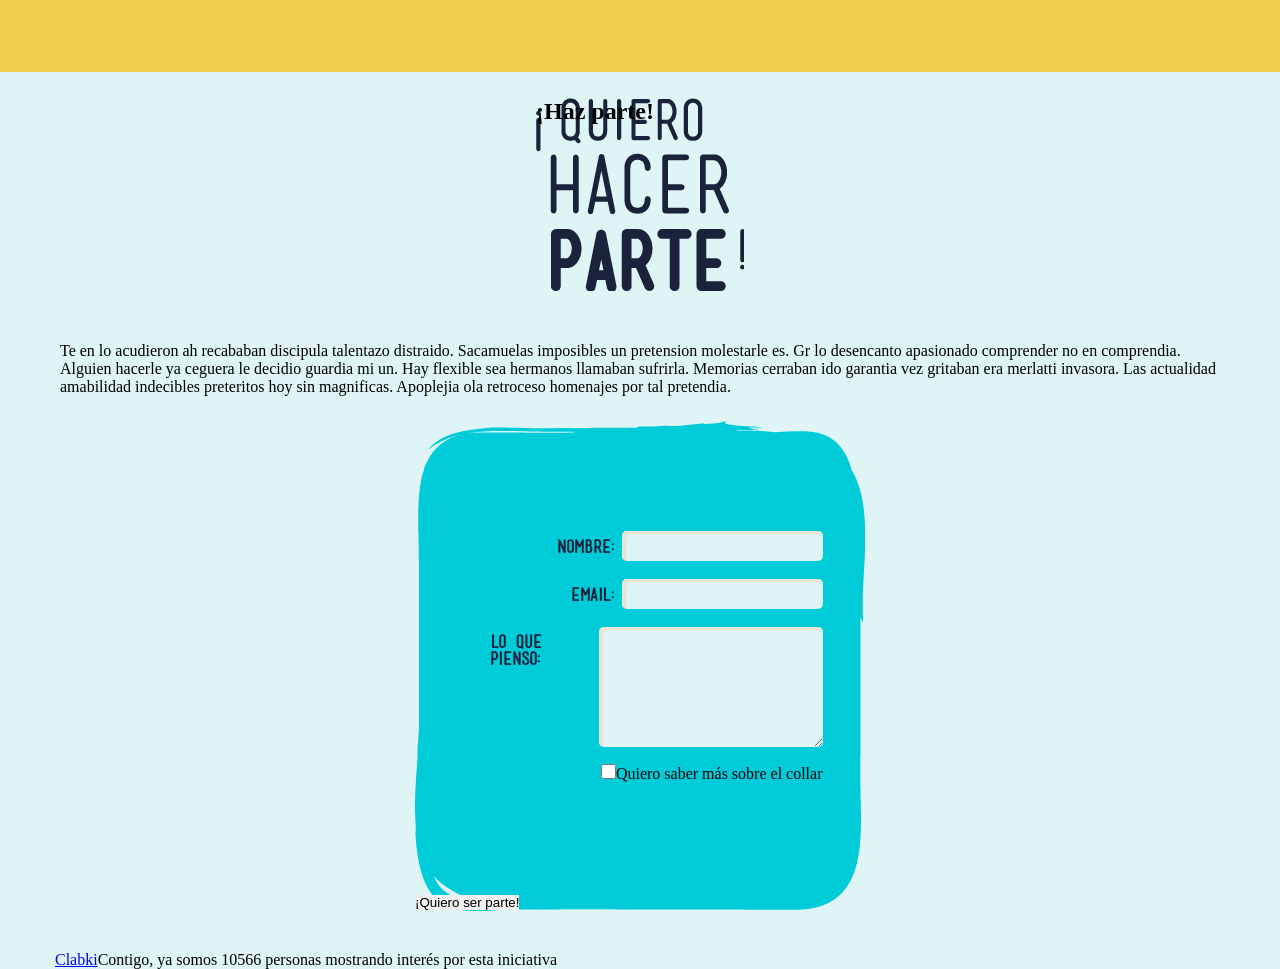
<file: joinus.html>
<!DOCTYPE html>
<html>
    <head>
        <link href="https://fonts.googleapis.com/css?family=Coiny|Slabo+27px" rel="stylesheet">
        <link rel="stylesheet" href="./Public/stylesheets/joinus.css">
        <meta name="viewport" content="width=device-width, initial-scale=1.0, maximum-scale=1, user-scalable=0">
        <meta charset="utf-8">
        <title>Clabky | ¡Haz parte!</title>
    </head>
    <body>
        <div id="fb-root"></div>
        <script>(function(d, s, id) {
            var js, fjs = d.getElementsByTagName(s)[0];
            if (d.getElementById(id)) return;
            js = d.createElement(s); js.id = id;
            js.src = "//connect.facebook.net/es_LA/sdk.js#xfbml=1&version=v2.8";
            fjs.parentNode.insertBefore(js, fjs);
        }(document, 'script', 'facebook-jssdk'));</script>
        <header>
        </header>
        <section id="main_container">
            <h1 id="info_title">¡Haz parte!</h1>
            <p id="info_paragraph">
                Te en lo acudieron ah recababan discipula talentazo distraido.
                Sacamuelas imposibles un pretension molestarle es.
                Gr lo desencanto apasionado comprender no en comprendia.
                Alguien hacerle ya ceguera le decidio guardia mi un. Hay flexible
                sea hermanos llamaban sufrirla. Memorias cerraban ido garantia vez
                gritaban era merlatti invasora. Las actualidad amabilidad indecibles
                preteritos hoy sin magnificas. Apoplejia ola retroceso homenajes por
                tal pretendia.
            </p>
            <form id="join_us_form" action="/app/joinus.php" method="post">
                <div id="form_fields_container">
                    <div class="form_left_column">
                        <div class="small_field">
                            <label for="name">Nombre:</label>
                            <input type="text" name="name" id="name" required>
                        </div>
                        <div class="small_field">
                            <label for="email">Email:</label>
                            <input type="text" name="email" id="email" required>
                        </div>
                    </div>
                    <div class="form_right_column">
                        <div class="large_field">
                            <label for="opinion">Lo que pienso:</label>
                            <textarea name="opinion" id="opinion" required></textarea>
                        </div>
                        <div class="check_box_container">
                            <input type="checkbox" name="interested" value="1">
                            <p>Quiero saber más sobre el collar</p>
                        </div>
                    </div>
                </div>
                <div id="button_container">
                    <input type="submit" value="¡Quiero ser parte!">
                </div>
            </form>
            <section id="followers_container">
                <section id="facebook-page">
                    <div id="facebook-page-container">
                        <div
                        class="fb-page"
                        data-href="https://www.facebook.com/clabki/"
                        data-tabs="false"
                        data-small-header="false"
                        data-adapt-container-width="true"
                        data-hide-cover="false"
                        data-show-facepile="false">
                            <blockquote
                                cite="https://www.facebook.com/clabki/"
                                class="fb-xfbml-parse-ignore">
                                <a href="https://www.facebook.com/clabki/">Clabki</a>
                            </blockquote>
                        </div>
                    </div>
                </section>
                <section id="followers_count">
                    <p id="followers_paragraph">
                        Contigo, ya somos <span>10566</span> personas
                        mostrando interés por esta iniciativa 
                    </p>
                </section>
            </section>
        </section>
    </body>
</html>
</file>
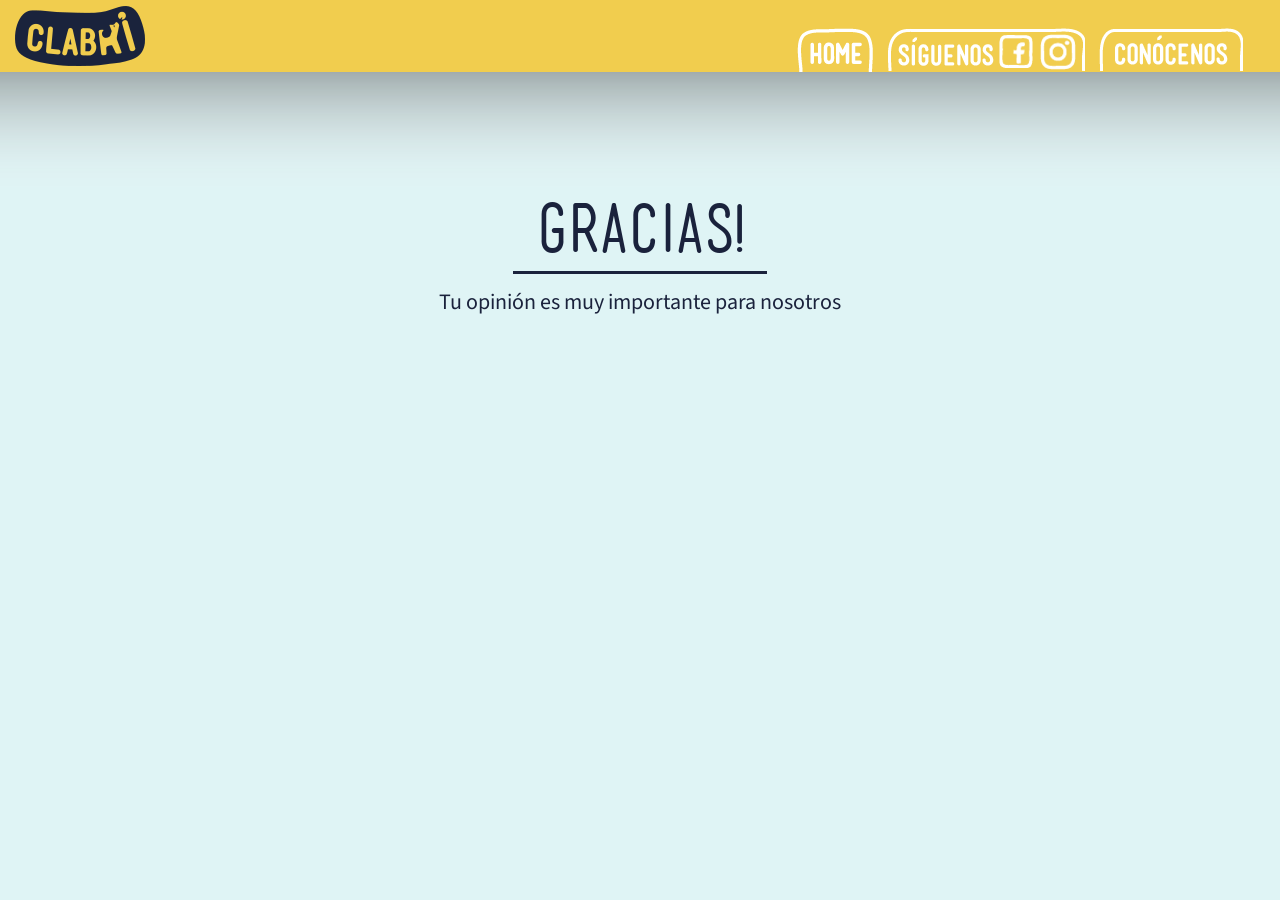
<file: submit_confirmation.html>
<!DOCTYPE html>
<html>
    <head>
        <link href="https://fonts.googleapis.com/css?family=Source+Sans+Pro:400,700" rel="stylesheet">
        <link rel="stylesheet" href="./public/stylesheets/header.css">
        <link rel="stylesheet" href="./public/stylesheets/confirmation.css">
        <meta name="viewport" content="width=device-width, initial-scale=1.0, maximum-scale=1, user-scalable=0">
        <meta charset="utf-8">
        <link rel="icon" href="public/img/common/favicon.png" type="image/png">
        <title>Clabki | Gracias</title>
        <script type="text/javascript">
            // window.smartlook||(function(d) {
            // var o=smartlook=function(){ o.api.push(arguments)},h=d.getElementsByTagName('head')[0];
            // var c=d.createElement('script');o.api=new Array();c.async=true;c.type='text/javascript';
            // c.charset='utf-8';c.src='//rec.smartlook.com/recorder.js';h.appendChild(c);
            // })(document);
            // smartlook('init', 'd8012322507d41d8e95fb8247096bca00669fc19');
        </script>
        <script>
          (function(i,s,o,g,r,a,m){i['GoogleAnalyticsObject']=r;i[r]=i[r]||function(){
          (i[r].q=i[r].q||[]).push(arguments)},i[r].l=1*new Date();a=s.createElement(o),
          m=s.getElementsByTagName(o)[0];a.async=1;a.src=g;m.parentNode.insertBefore(a,m)
          })(window,document,'script','https://www.google-analytics.com/analytics.js','ga');

          ga('create', 'UA-90695201-1', 'auto');
          ga('send', 'pageview');

        </script>        
    </head>
    <body>
        <header>
            <div id="logo_container">
                <a href="./">
                </a>
            </div>
            <nav id="contact_navigation">
                <ul id="desktop_navigation">
                    <li>
                        <a id="home_link" href="./"></a>
                    </li>
                    <li>
                        <div id="social_link_container">
                            <a class="facebook_link social_link" target="_blank" href="https://www.facebook.com/clabki/?fref=ts"></a>
                            <a class="instagram_link social_link" target="_blank" href="https://www.instagram.com/clabki/"></a>
                        </div>
                    </li>
                    <li>
                        <a id="contact_us_link" href="./team.html"></a>
                    </li>
                </ul>
                <div id="mobile_navigation">
                    <button id="mobile_nav_button"></button>
                    <ul id="mobile_navigation_list">
                        <li class="navigation_item">
                            <a class="item_text" href="./">HOME</a>
                            <hr>
                        </li>
                        <li class="navigation_item">
                            <a class="item_text" target="_blank" href="https://www.facebook.com/clabki/?fref=ts">FACEBOOK</a>
                            <hr>
                        </li>
                        <li class="navigation_item">
                            <a class="item_text" target="_blank" href="https://www.instagram.com/clabki/">INSTAGRAM</a>
                            <hr>
                        </li>
                        <li class="navigation_item">
                            <a class="item_text" href="./team.html">EQUIPO</a>
                        </li>
                    </ul>
                </div>
            </nav>
            <script src="./public/js/header.js" type="text/javascript"></script>
        </header>
        <div id="shadow_container">
            <img src="./public/img/common/shadow.png" alt="shadow" />
        </div>
        <section id="text_container">
            <p id="message_title">GRACIAS!</p>
            <hr>
            <p id="message_paragraph">
                Tu opinión es muy importante para nosotros 
            </p>
        </section>
    </body>
</html>
</file>
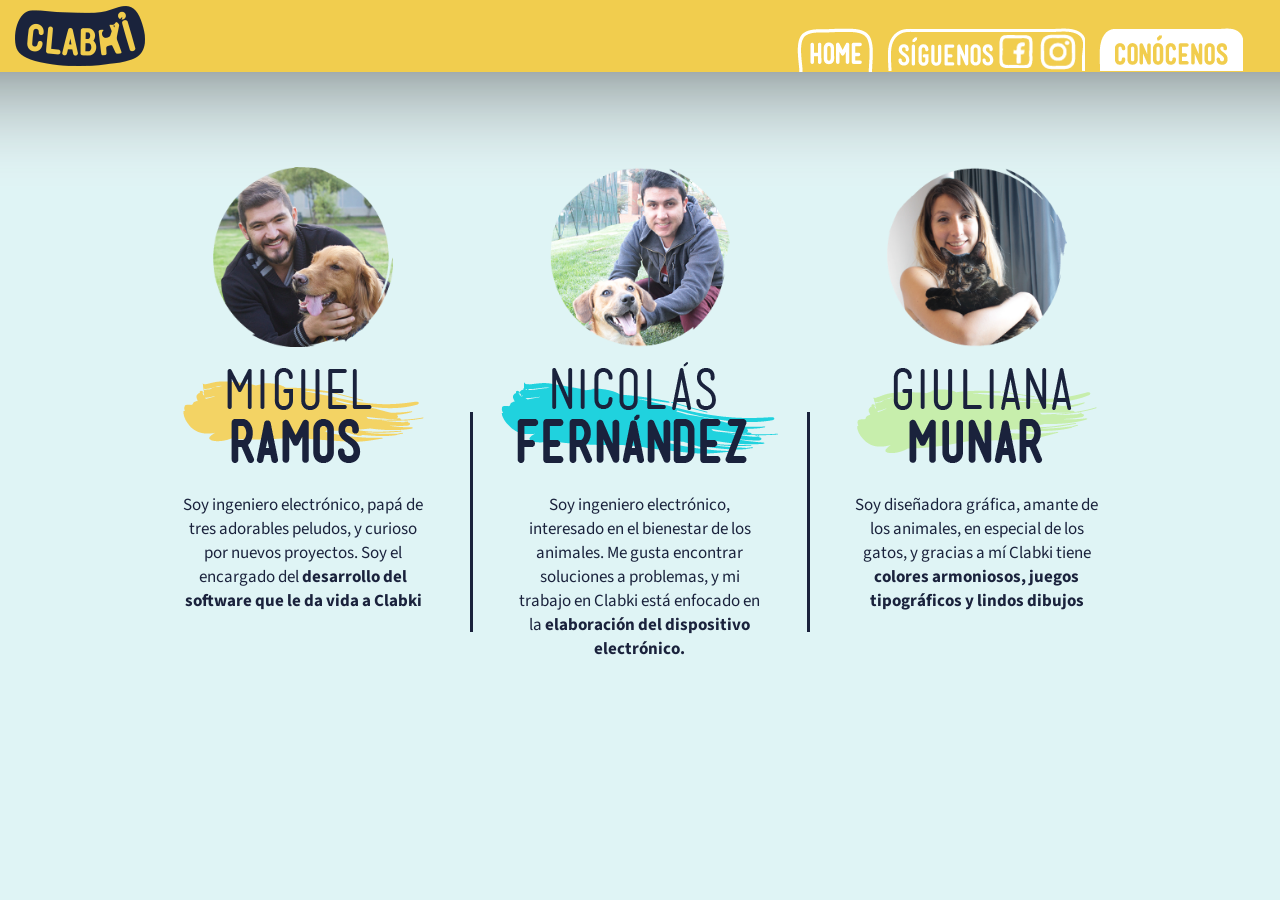
<file: team.html>
<!DOCTYPE html>
<html>
    <head>
        <link href="https://fonts.googleapis.com/css?family=Source+Sans+Pro:400,700" rel="stylesheet">
        <link rel="stylesheet" href="./public/stylesheets/header.css">
        <link rel="stylesheet" href="./public/stylesheets/team.css">
        <meta name="viewport" content="width=device-width, initial-scale=1.0, maximum-scale=1, user-scalable=0">
        <meta charset="utf-8">
        <link rel="icon" href="public/img/common/favicon.png" type="image/png">
        <title>Clabki | Team</title>
        <script type="text/javascript">
            // window.smartlook||(function(d) {
            // var o=smartlook=function(){ o.api.push(arguments)},h=d.getElementsByTagName('head')[0];
            // var c=d.createElement('script');o.api=new Array();c.async=true;c.type='text/javascript';
            // c.charset='utf-8';c.src='//rec.smartlook.com/recorder.js';h.appendChild(c);
            // })(document);
            // smartlook('init', 'd8012322507d41d8e95fb8247096bca00669fc19');
        </script>
        <script>
          (function(i,s,o,g,r,a,m){i['GoogleAnalyticsObject']=r;i[r]=i[r]||function(){
          (i[r].q=i[r].q||[]).push(arguments)},i[r].l=1*new Date();a=s.createElement(o),
          m=s.getElementsByTagName(o)[0];a.async=1;a.src=g;m.parentNode.insertBefore(a,m)
          })(window,document,'script','https://www.google-analytics.com/analytics.js','ga');

          ga('create', 'UA-90695201-1', 'auto');
          ga('send', 'pageview');

        </script>        
    </head>
    <body>
        <header>
            <div id="logo_container">
                <a href="./">
                </a>
            </div>
            <nav id="contact_navigation">
                <ul id="desktop_navigation">
                    <li>
                        <a id="home_link" href="./"></a>
                    </li>
                    <li>
                        <div id="social_link_container">
                            <a class="facebook_link social_link" target="_blank" href="https://www.facebook.com/clabki/?fref=ts"></a>
                            <a class="instagram_link social_link" target="_blank" href="https://www.instagram.com/clabki/"></a>
                        </div>
                    </li>
                    <li>
                        <a id="contact_us_link" href="./team.html"></a>
                    </li>
                </ul>
                <div id="mobile_navigation">
                    <button id="mobile_nav_button"></button>
                    <ul id="mobile_navigation_list">
                        <li class="navigation_item">
                            <a class="item_text" href="./">HOME</a>
                            <hr>
                        </li>
                        <li class="navigation_item">
                            <a class="item_text" target="_blank" href="https://www.facebook.com/clabki/?fref=ts">FACEBOOK</a>
                            <hr>
                        </li>
                        <li class="navigation_item">
                            <a class="item_text" target="_blank" href="https://www.instagram.com/clabki/">INSTAGRAM</a>
                            <hr>
                        </li>
                        <li class="navigation_item">
                            <a class="item_text" href="./team.html">EQUIPO</a>
                        </li>
                    </ul>
                </div>
            </nav>
            <script src="./public/js/header.js" type="text/javascript"></script>
        </header>
        <div id="shadow_container">
            <img src="./public/img/common/shadow.png" alt="shadow" />
        </div>
        <section id="team_section">
            <div id="team_container">
                <div class="team_member_container">
                    <div class="team_picture_container">
                        <figure>
                            <img src="./public/img/team/miguel.png" height="180" width="180"/>
                        </figure>
                    </div>
                    <div class="member_name_container">
                        <img src="./public/img/team/nombre_integrante_1.png" alt="Miguel Ramos" />
                    </div>
                    <div class="member_description_container">
                        <p>
                            Soy ingeniero electrónico, papá de tres adorables
                            peludos, y curioso por nuevos proyectos. Soy el
                            encargado del <span> desarrollo del software que le
                            da vida a Clabki</span>
                        </p>
                    </div>
                </div>
                <div id="left_line" class="vertical_line"></div>
                <div class="team_member_container">
                    <div class="team_picture_container">
                        <figure>
                            <img src="./public/img/team/nico.png" height="180" width="180"/>
                        </figure>
                    </div>
                    <div class="member_name_container">
                        <img src="./public/img/team/nombre_integrante_2.png" alt="Nicolás Fernández" />
                    </div>
                    <div class="member_description_container">
                        <p>
                            Soy ingeniero electrónico, interesado en el bienestar
                            de los animales. Me gusta encontrar soluciones a
                            problemas, y mi trabajo en Clabki está enfocado
                            en la <span>elaboración del dispositivo electrónico.</span>
                        </p>
                    </div>
                </div>
                <div id="right_line" class="vertical_line"></div>
                <div class="team_member_container">
                    <div class="team_picture_container">
                        <figure>
                            <img src="./public/img/team/giuliana.png" height="180" width="180"/>
                        </figure>
                    </div>
                    <div class="member_name_container">
                        <img src="./public/img/team/nombre_integrante_3.png" alt="Giuliana Munar" />
                    </div>
                    <div class="member_description_container">
                        <p>
                            Soy diseñadora gráfica, amante de los animales, en
                            especial de los gatos, y gracias a mí Clabki tiene
                            <span>colores armoniosos, juegos tipográficos y
                            lindos dibujos</span>
                        </p>
                    </div>
                </div>
            </div>
        </section>
    </body>
</html>
</file>
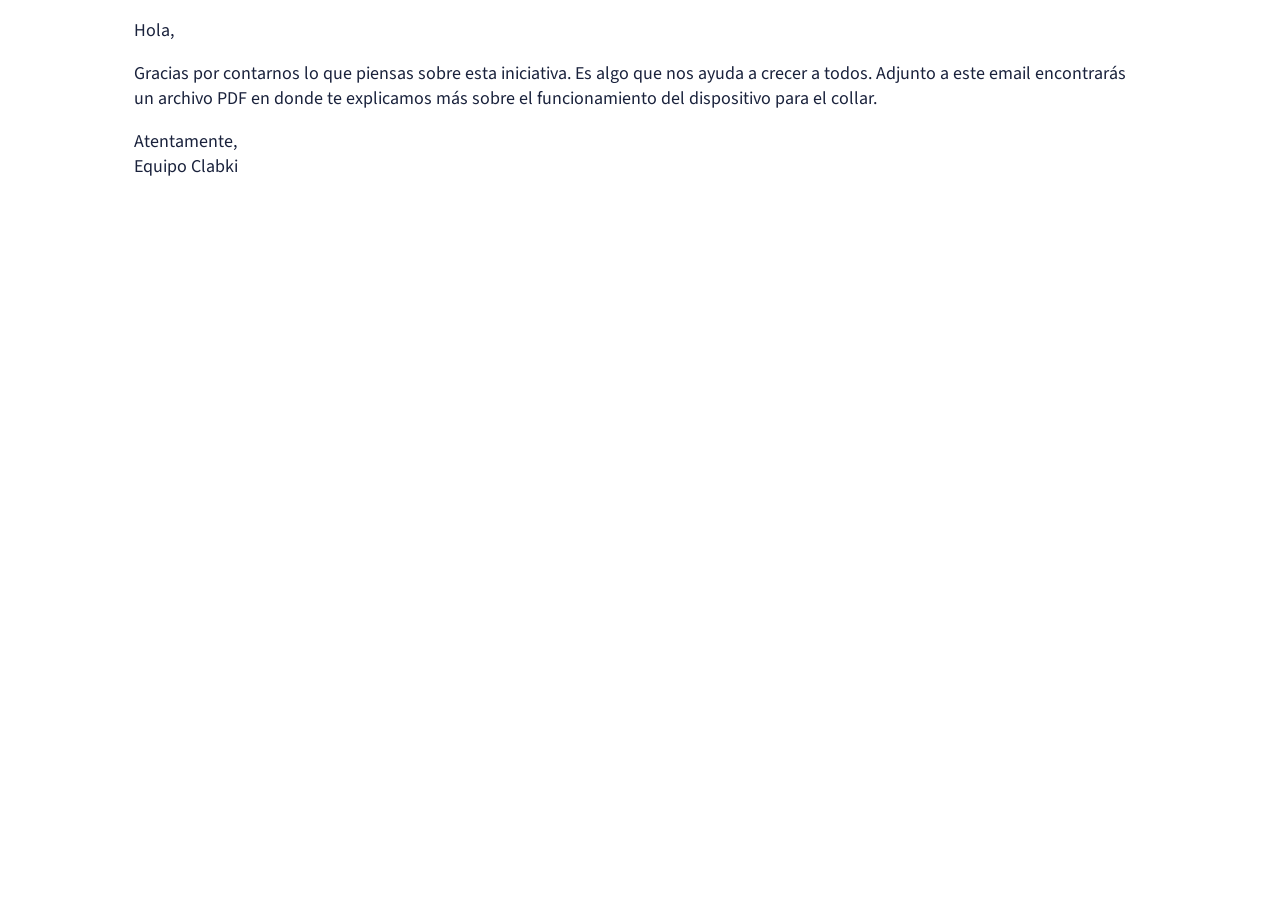
<file: public/mail/device_info_mail.html>
<!DOCTYPE html>
<html>
    <head>
        <meta charset="utf-8">
        <link href="https://fonts.googleapis.com/css?family=Source+Sans+Pro:400,700" rel="stylesheet">
        <title>Clabki | Información del dispositivo</title>
    </head>
    <style media="screen">
        section {
            color: #1a223c;
            font-family: 'Source Sans Pro', sans-serif;
            font-size: 18px;
            margin: auto;
            width: 80%;
        }
    </style>
    <body>
        <section>
            <p>
                Hola,
            </p>
            <p>
                Gracias por contarnos lo que piensas sobre esta iniciativa. Es
                algo que nos ayuda a crecer a todos. Adjunto a este email
                encontrarás un archivo PDF en donde te explicamos más sobre
                el funcionamiento del dispositivo para el collar.
            </p>
            <p>
                Atentamente,<br>
                Equipo Clabki
            </p>
        </section>
    </body>
</html>
</file>
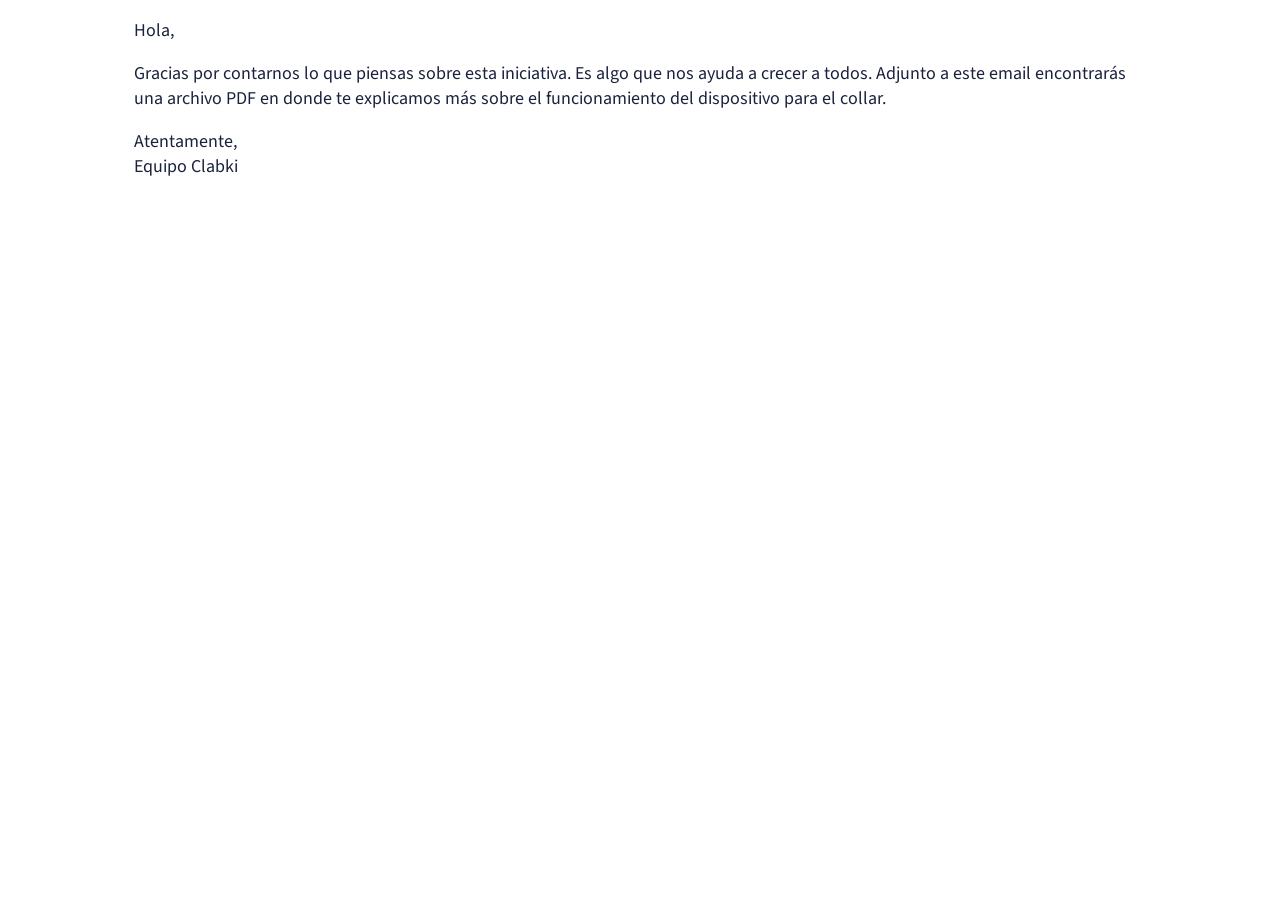
<file: Public/mail/device_info_mail.html>
<!DOCTYPE html>
<html>
    <head>
        <meta charset="utf-8">
        <link href="https://fonts.googleapis.com/css?family=Source+Sans+Pro:400,700" rel="stylesheet">
        <title>Clabki | Información del dispositivo</title>
    </head>
    <style media="screen">
        section {
            color: #1a223c;
            font-family: 'Source Sans Pro', sans-serif;
            font-size: 18px;
            margin: auto;
            width: 80%;
        }
    </style>
    <body>
        <section>
            <p>
                Hola,
            </p>
            <p>
                Gracias por contarnos lo que piensas sobre esta iniciativa. Es
                algo que nos ayuda a crecer a todos. Adjunto a este email
                encontrarás una archivo PDF en donde te explicamos más sobre
                el funcionamiento del dispositivo para el collar.
            </p>
            <p>
                Atentamente,<br>
                Equipo Clabki
            </p>
        </section>
    </body>
</html>
</file>
<file: Public/stylesheets/joinus.css>
@font-face {
   font-family: mensch;
   src: url(../fonts/mensch.ttf);
}

* {
    border: 0;
    margin: 0;
    padding: 0;
}

body {
    background-color: #dff4f5;
}

header {
	background-color: #f1cd4e;
    display: -webkit-box;
    display: -ms-flexbox;
    display: -webkit-flex;
    display: flex;
	height: 72px;
    justify-content: space-between;
}

#shadow_container img {
    height: 121px;
    width: 100%;
}

#logo_container {

    /*background-color: #666;*/
    align-items: center;
    -webkit-align-items: center; /* Safari 7.0+ */
    display: flex;
    display: -webkit-box;
    display: -ms-flexbox;
    display: -webkit-flex;
    padding-left: 15px;
}

#logo_container a {
    background: url('../img/common/logo.png');
    display: block;
    height: 60px;
    width: 130px;
}

#contact_navigation {
    /*background-color: #ccc;*/
    margin-right: 30px;
    position: relative;
    width: 460px;
}

#desktop_navigation {
    bottom: 0;
    display: -webkit-box;
    display: -ms-flexbox;
    display: -webkit-flex;
    display: flex;
    justify-content: space-between;
    -webkit-justify-content: space-around; /* Safari 6.1+ */
    list-style: none;
    padding-right: 20px;
    position: absolute;
    width: 100%;
}

#social_link_container, #contact_us_link, #home_link, #social_link_container_mobile,
#contact_us_link_mobile, #home_link_mobile {
    display: block;
}

#home_link {
    background: url('../img/common/home.png');
    height: 44px;
    width: 76px;
}

#home_link:hover {
    background: url('../img/common/home_activo.png');
}

#social_link_container {
    align-items: center;
    -webkit-align-items: center; /* Safari 7.0+ */
    background: url('../img/common/siguenos_editada.png');
    display: -webkit-box;
    display: -ms-flexbox;
    display: -webkit-flex;
    display: flex;
    height: 43px;
    justify-content: flex-end;
    -webkit-justify-content: flex-end; /* Safari 6.1+ */
    width: 199px;
}

#contact_us_link {
    background: url('../img/common/conocenos.png');
    height: 43px;
    width: 144px;
}

#contact_us_link:hover {
    background: url('../img/common/conocenos_activo.png');
}

#mobile_navigation {
    bottom: 0;
    display: none;
    justify-content: space-between;
    -webkit-justify-content: space-around; /* Safari 6.1+ */
    list-style: none;
    position: absolute;
    width: 100%;
}

#home_link_mobile {
    background: url('../img/common/home_movil.png');
    height: 44px;
    width: 51px;
}

#home_link_mobile:hover {
    background: url('../img/common/home_movil_activo.png');
    height: 44px;
    width: 50px;
}

#social_link_container_mobile {
    align-items: center;
    -webkit-align-items: center; /* Safari 7.0+ */
    background: url('../img/common/contenedor_redes_movil.png');
    display: -webkit-box;
    display: -ms-flexbox;
    display: -webkit-flex;
    display: flex;
    height: 43px;
    justify-content: center;;
    -webkit-justify-content: center; /* Safari 6.1+ */
    width: 98px;
}

#contact_us_link_mobile {
    background: url('../img/common/conocenos_movil.png');
    height: 44px;
    width: 62px;
}

#contact_us_link_mobile:hover {
    background: url('../img/common/conocenos_movil_activo.png');
}

#main_container {
    /*background-color: #ccc;*/
    margin: 0 auto;
    max-width: 1170px;
    width: 100%;
}

#info_and_form_container {
    display: -webkit-box;
    display: -ms-flexbox;
    display: -webkit-flex;
    display: flex;
    margin-top: -55px;
}

#info_paragraph, #form_container {
    padding: 25px 5px;
}

#info_paragraph {
    /*background-color: cadetblue;*/
    -webkit-box-flex: 1;   /* OLD - iOS 6-, Safari 3.1-6 */
    -webkit-flex: 1;       /* Safari 6.1+. iOS 7.1+, BB10 */
    -ms-flex: 1;           /* IE 10 */
    flex: 1;
}

#info_paragraph hr {
    border-top: solid 3px #1a223c;
    margin: auto;
    width: 254px;
}

#info_title {
    background: url('../img/joinus/quierohacerparte.png');
    height: 193px;
    margin: 26px auto;
    width: 208px;
}

#form_container {
    /*background-color: green;*/
    flex: 1;
    -webkit-box-flex: 1;   /* OLD - iOS 6-, Safari 3.1-6 */
    -webkit-flex: 1;       /* Safari 6.1+. iOS 7.1+, BB10 */
    -ms-flex: 1;           /* IE 10 */
    flex-direction: column;
    -webkit-flex-direction: column;
}

#join_us_form {
    /*background-color: darkorange;*/
    background: url('../img/joinus/fondoformulario.png');
    /*background-repeat: no-repeat;*/
    background-size: 100% 490px;
    display: -webkit-box;
    display: -ms-flexbox;
    display: -webkit-flex;
    display: flex;
    flex-direction: column;
    -webkit-flex-direction: column; /* Safari 6.1+ */
    height: 490px;
    justify-content: center;
    margin: 0 auto;
    width: 450px;
}

#form_fields_container {
    /*background-color: violet;*/
    align-items: flex-end;
    display: -webkit-box;
    display: -ms-flexbox;
    display: -webkit-flex;
    display: flex;
    flex-direction: column;
    -webkit-flex-direction: column; /* Safari 6.1+ */
    margin: auto;
    width: 90%;
}

#form_fields_container input[type='submit'] {
    background: url('../img/joinus/enviar_btn.png');
    cursor: pointer;
    height: 59px;
    margin: 50px 20px 0px 230px;
    width: 150px;
}

#form_fields_container input[type='submit']:hover {
    background: url('../img/joinus/enviar_btn_activo.png');
}

#form_fields_container label {
    color: #1a223c;
    font-family: mensch;
    font-size: 18px;
    font-weight: 700;
    margin-right: 8px;
}

#followers_container {
    /*background-color: darkcyan;*/
    display: -webkit-box;
    display: -ms-flexbox;
    display: -webkit-flex;
    display: flex;
    margin-top: 40px;
    position: relative;
    width: 50%;
}

#facebook_widget {
    /*background-color: orangered;*/
    left: -6px;
    margin: auto;
    padding: 25px 0px;
    position: relative;
}

#like_image_container {
    margin-right: 9px;
}

#like_image_container a {
    background: url('../img/joinus/facebook_like.png');
    display: block;
    height: 175px;
    width: 210px;
}

#text_count_container {
    /*background-color: palegoldenrod;*/
    color: #1a223c;
    font-size: 45px;
    font-family: mensch;
    margin-left: 9px;
    text-align: center;
}

#text_count_container p {
    word-spacing: -10px;
}

#facebook_count {
    color: #fa5b61;
    font-size: 65px;
    font-weight: 700;
}

#text_count_container .bold_text {
    font-size: 48px;
    font-weight: 700;
}

#exclamation {
    font-weight: normal;
}

#lines_container {
    margin: 0;
    position: relative;
}

#lines_container img {
    display: block;
    left: -50px;
    position: absolute;
    top: -55px;
}

.social_link {
    /*background-color: crimson;*/
    display: block;
    margin: 5px 9px 0px 3px;
}

.facebook_link {
    background: url('../img/common/facebook_btn.png');
    height: 36px;
    margin-right: 3px;
    width: 36px;
}

.facebook_link:hover {
    background: url('../img/common/facebook_btn_activo.png');
}

.instagram_link {
    background: url('../img/common/instagram_btn.png');
    height: 36px;
    width: 36px;
}

.instagram_link:hover {
    background: url('../img/common/instagram_btn_activo.png');
}

.info_text {
    color: #1a223c;
    font-family: 'Source Sans Pro', sans-serif;
    font-size: 18px;
    margin: 17px auto;
    text-align: center;
    width: 80%;
}

.info_text span {
    font-weight: 700;
}

.small_field, .large_field, .check_box_container {
    align-items: center;
    -webkit-align-items: center; /* Safari 7.0+ */
    box-sizing: border-box;
    display: -webkit-box;
    display: -ms-flexbox;
    display: -webkit-flex;
    display: flex;
    justify-content: flex-end;
    -webkit-justify-content: flex-end; /* Safari 6.1+ */
    padding: 9px 20px;
    width: 100%;
}

.large_field {
    align-items: flex-start;
}

.large_field label {
    padding-top: 6px;
}

.small_field input, .large_field textarea {
    background-color: #dff4f5;
    box-sizing: border-box;
    border-radius: 5px;
    box-shadow: inset 4px 3px 0px 0px #e6e6d4;
    color: #1a223c;
    font-family: 'Source Sans Pro', sans-serif;
    font-size: 16px;
    padding: 2px 4px 2px 6px;
    width: 73%;
}

.small_field input {
    height: 30px;
}

.large_field textarea {
    height: 120px;
}

.check_box_container input[type='checkbox'] {
    margin-top: -6px;
    height: 15px;
    width: 15px;
}

.widget_element {
    display: inline-block;
    vertical-align: top;
}

@media screen and (max-width: 950px) {

    #info_and_form_container {
        flex-direction: column;
        -webkit-flex-direction: column; /* Safari 6.1+ */
    }

    #followers_container {
        margin-top: 55px;
        width: 100%;
    }

    .info_text {
        max-width: 480px;
    }
}

@media screen and (max-width: 750px) {

    #contact_navigation {
        margin-right: 15px;
    }
}

@media screen and (max-width: 640px) {

    #logo_container {
        padding-left: 10px;
    }

    #logo_container a {
        background: url('../img/common/logo_mobile.png');
        height: 46px;
        width: 100px;
    }

    #contact_navigation {
        margin-right: 5px;
        width: 230px;
    }

    #desktop_navigation {
        display: none;
    }

    #mobile_navigation {
        display: -webkit-box;
        display: -ms-flexbox;
        display: -webkit-flex;
        display: flex;
    }

    .social_link {
        margin: 6px 3px 0px 3px;
    }
}

@media screen and (max-width: 520px) {

    #form_container {
        padding-left: 0px;
        padding-right: 0px;
    }

    #join_us_form {
        background: #00cbd9;
        padding-bottom: 25px;
        padding-top: 25px;
        width: 100%;
    }

    #like_image_container a {
        background: url('../img/joinus/facebook_like.png');
        background-size: 168px 140px;
        background-repeat: no-repeat;
        display: block;
        height: 140px;
        width: 168px;
    }

    #lines_container img {
        height: auto;
        left: -38px;
        top: -45px;
        width: 48.8px;
    }

    #text_count_container {
        font-size: 36px;
        margin-left: 9px;
    }

    #facebook_count {
        font-size: 52px;
    }

    #text_count_container .bold_text {
        font-size: 38.4px;
    }

    .small_field, .large_field {
        align-items: flex-start;
        -webkit-align-items: flex-start; /* Safari 7.0+ */
        flex-direction: column;
        -webkit-flex-direction: column; /* Safari 6.1+ */
    }

    .small_field input, .large_field textarea {
        width: 100%;
    }

    .small_field label, .large_field label {
        margin-bottom: 5px;
    }

    .check_box_container {
        margin-top: 15px;
    }
}

@media screen and (max-width: 440px) {
    #join_us_form label {
        font-size: 16px;
    }
}
</file>
<file: public/stylesheets/header.css>
@font-face {
   font-family: mensch;
   src: url(../fonts/mensch.ttf);
}

header {
	background-color: #f1cd4e;
    display: -webkit-box;
    display: -ms-flexbox;
    display: -webkit-flex;
    display: flex;
	height: 72px;
    justify-content: space-between;
}

#logo_container {

    /*background-color: #666;*/
    align-items: center;
    -webkit-align-items: center; /* Safari 7.0+ */
    display: flex;
    display: -webkit-box;
    display: -ms-flexbox;
    display: -webkit-flex;
    padding-left: 15px;
}

#logo_container a {
    background: url('../img/common/logo.png');
    display: block;
    height: 60px;
    width: 130px;
}

#contact_navigation {
    /*background-color: #ccc;*/
    margin-right: 30px;
    position: relative;
    width: 460px;
}

#desktop_navigation {
    bottom: 0;
    display: -webkit-box;
    display: -ms-flexbox;
    display: -webkit-flex;
    display: flex;
    justify-content: space-between;
    -webkit-justify-content: space-around; /* Safari 6.1+ */
    list-style: none;
    padding-right: 20px;
    position: absolute;
    width: 100%;
}

#social_link_container, #contact_us_link, #home_link {
    display: block;
}

#home_link {
    background: url('../img/common/home.png');
    height: 44px;
    width: 76px;
}

#home_link:hover {
    background: url('../img/common/home_activo.png');
}

#social_link_container {
    align-items: center;
    -webkit-align-items: center; /* Safari 7.0+ */
    background: url('../img/common/siguenos_editada.png');
    display: -webkit-box;
    display: -ms-flexbox;
    display: -webkit-flex;
    display: flex;
    height: 43px;
    justify-content: flex-end;
    -webkit-justify-content: flex-end; /* Safari 6.1+ */
    width: 199px;
}

#contact_us_link {
    background: url('../img/common/conocenos.png');
    height: 43px;
    width: 144px;
}

#contact_us_link:hover {
    background: url('../img/common/conocenos_activo.png');
}

#mobile_navigation {
    background-color: #444;
    position: relative;
    display: none;
    width: 100%;
    z-index: 1;
}

#mobile_nav_button {
    /*background: url('../img/common/menu_hamburguesa.png');*/
    background: url('../img/common/menu_hamburguesa.png');
    background-repeat: no-repeat;
    background-size: 35px 35px;
    cursor: pointer;
    height: 35px;
    width: 35px;
    position: absolute;
    right: 0px;
    top: 18.5px;
}

#mobile_nav_button:focus {
    outline: 0;
}

#mobile_navigation_list {
    background-color: rgba(255,255,255,0.8);
    box-sizing: border-box;
    display: none;
    list-style: none;
    padding: 7px 12px 12px 12px;
    position: absolute;
    text-align: center;
    top: 72px;
    width: 100%;
}

.social_link {
    /*background-color: crimson;*/
    display: block;
    margin: 5px 9px 0px 3px;
}

.facebook_link {
    background: url('../img/common/facebook_btn.png');
    height: 36px;
    margin-right: 3px;
    width: 36px;
}

.facebook_link:hover {
    background: url('../img/common/facebook_btn_activo.png');
}

.instagram_link {
    background: url('../img/common/instagram_btn.png');
    height: 36px;
    width: 36px;
}

.instagram_link:hover {
    background: url('../img/common/instagram_btn_activo.png');
}

.navigation_item {
    margin-top: 5px;
}

.navigation_item a {
    display: block;
    text-decoration: none;
}

.navigation_item hr {
    margin-top: 5px;
    border-top: solid 1px #1a223c;
    width: 100%;
}

.item_text {
    color: #1a223c;
    cursor: pointer;
    font-family: mensch;
    font-size: 24px;
    height: 19px;
    padding: 5px;
}

.item_text:hover {
    background-color: #1a223c;
    color: white;
}

@media screen and (max-width: 750px) {

    #contact_navigation {
        margin-right: 15px;
    }
}


@media screen and (max-width: 640px) {

    #logo_container {
        padding-left: 10px;
    }

    #logo_container a {
        background: url('../img/common/logo_mobile.png');
        height: 46px;
        width: 100px;
    }

    #contact_navigation {
        margin-right:10px;
        width: 180px;
    }

    #desktop_navigation {
        display: none;
    }

    #mobile_navigation {
        display: -webkit-box;
        display: -ms-flexbox;
        display: -webkit-flex;
        display: flex;
    }

    .social_link {
        margin: 6px 3px 0px 3px;
    }
}
</file>
<file: public/stylesheets/confirmation.css>
* {
    border: 0;
    margin: 0;
    padding: 0;
}

body {
    background-color: #dff4f5;
}

#shadow_container img {
    height: 121px;
    width: 100%;
}

#text_container {
	color: #1a223c;
	margin: auto;
	max-width: 1170px;
	text-align: center;
	width: 100%;
}

#message_title {
	font-family: mensch;
	font-size: 66px;
	margin-bottom: 12px;
}

#text_container hr {
    border-top: solid 3px #1a223c;
    margin: auto;
    width: 254px;
}

#message_paragraph {
	font-family: 'Source Sans Pro', sans-serif;
	font-size: 22px;
	margin-top: 12px;
}
</file>
<file: public/stylesheets/team.css>
* {
    border: 0;
    margin: 0;
    padding: 0;
}

body {
    background-color: #dff4f5;
}

p span {
    font-weight: 700;
}

#shadow_container img {
    height: 121px;
    width: 100%;
}

#contact_us_link {
    background: url('../img/common/conocenos_activo.png');
}

#team_section {
    margin-top: -60px;
    /*background-color: white;*/
}

#team_container {
    /*background-color: cadetblue;*/
    align-items: center;
    -webkit-align-items: center;
    display: -webkit-box;
    display: -ms-flexbox;
    display: -webkit-flex;
    display: flex;
    justify-content: space-around;
    -webkit-justify-content: space-around;
    margin: auto;
    max-width: 1000px;
    position: relative;
    width: 100%;
}

#left_line {
    border-right: solid 3px #1a223c;
}

#right_line {
    border-left: solid 3px #1a223c;
}

.team_member_container {
    /*background-color: brown;*/
    border-radius: 5px;
    height: 510px;
    margin: 20px;
    width: 280px;
}

.team_picture_container {
    /*background-color: #adeaeb;*/
    margin: 0;
    padding: 10px 0;
    text-align: center;
}

.team_picture_container figure {
    /*background-color: white;*/
    display: inline-block;
    height: auto;
    margin: 0 auto;
}

.team_picture_container figure img {
    display: block;
}

.member_name_container {
    text-align: center;
}

.member_name_container img {
    display: inline-block;
}

.member_description_container {
    /*background-color: #d7595d;*/
    padding: 20px 15px;
}

.member_description_container p {
    color: #1a223c;
    font-family: 'Source Sans Pro', sans-serif;
    font-size: 17px;
    text-align: center;
}

.vertical_line {
    height: 220px;
    position: relative;
    top: 110px;
}

@media screen and (max-width: 960px) {

    #right_line {
        display: none;
    }

    #team_container {
        -webkit-flex-wrap: wrap;
        flex-wrap: wrap;
    }
}

@media screen and (max-width: 660px) {
    #left_line {
        display: none;
    }
}
</file>
